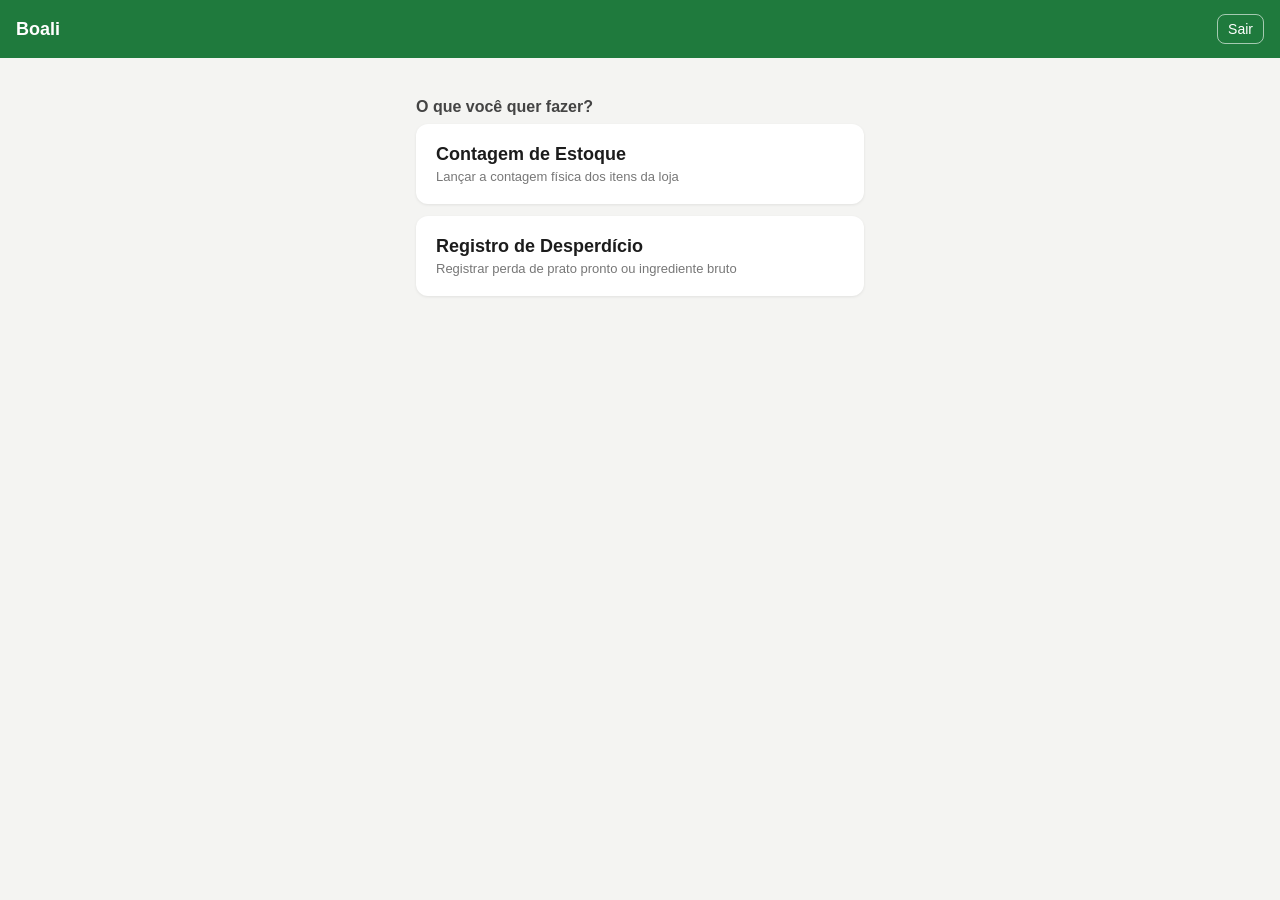
<file: frontend/index.html>
<!doctype html>
<html lang="pt-BR">
<head>
  <meta charset="utf-8" />
  <meta name="viewport" content="width=device-width, initial-scale=1" />
  <title>Boali — Previsão de Insumos</title>
  <link rel="stylesheet" href="css/style.css" />
</head>
<body>
  <div class="topbar">
    <h1>Boali</h1>
    <button id="logout-btn">Sair</button>
  </div>

  <div class="page">
    <h2>O que você quer fazer?</h2>

    <a class="menu-button" href="estoque.html">
      Contagem de Estoque
      <span>Lançar a contagem física dos itens da loja</span>
    </a>

    <a class="menu-button" href="desperdicio.html">
      Registro de Desperdício
      <span>Registrar perda de prato pronto ou ingrediente bruto</span>
    </a>
  </div>

  <script type="module" src="js/index.js"></script>
</body>
</html>
</file>
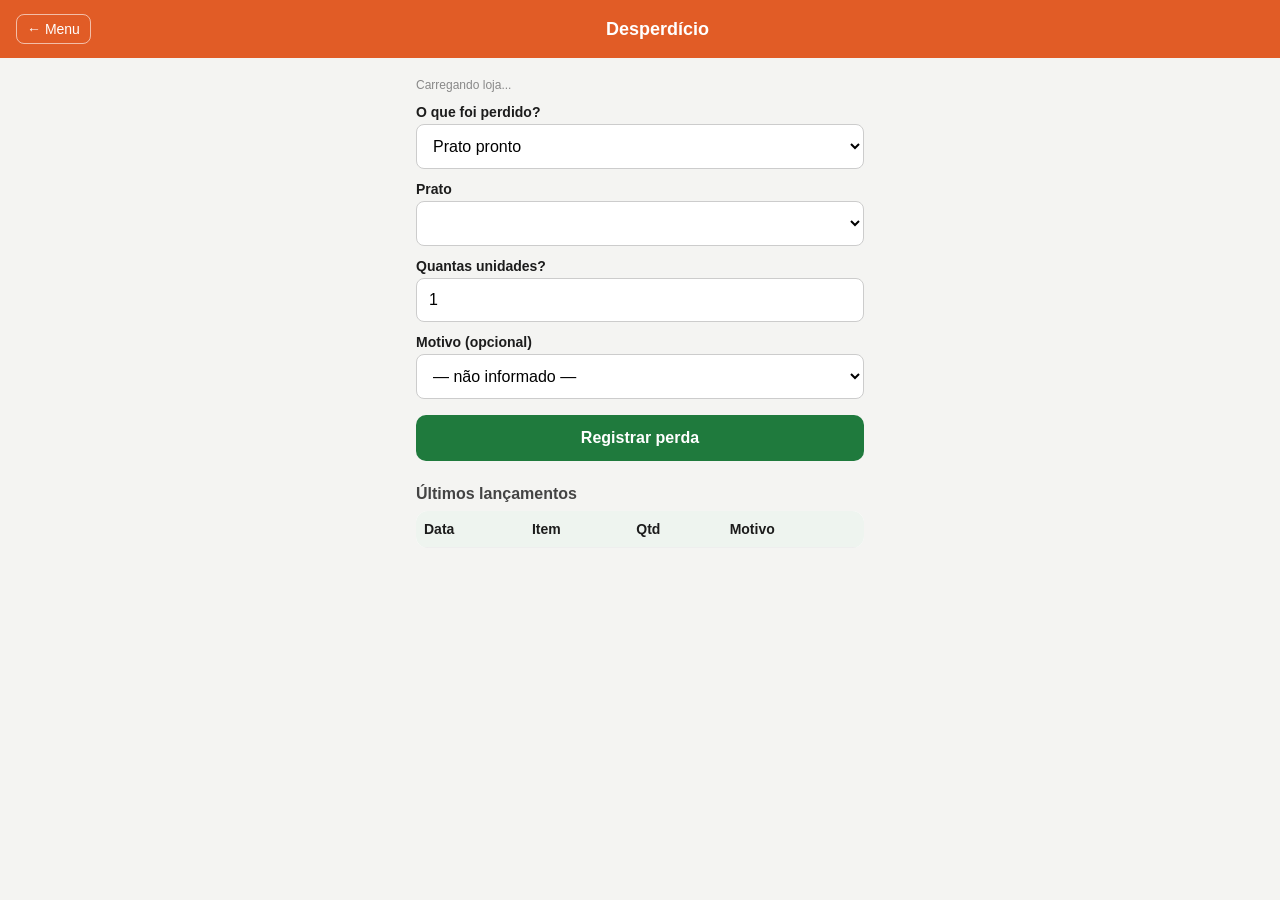
<file: docs/desperdicio.html>
<!doctype html>
<html lang="pt-BR">
<head>
  <meta charset="utf-8" />
  <meta name="viewport" content="width=device-width, initial-scale=1" />
  <title>Registro de Desperdício — Boali</title>
  <link rel="stylesheet" href="css/style.css" />
</head>
<body>
  <div class="topbar">
    <a href="index.html">&larr; Menu</a>
    <h1>Desperdício</h1>
    <span style="width:40px;"></span>
  </div>

  <div class="page">
    <p class="hint" id="loja-label">Carregando loja...</p>

    <form id="form">
      <label for="tipo-perda">O que foi perdido?</label>
      <select id="tipo-perda">
        <option value="prato">Prato pronto</option>
        <option value="ingrediente_bruto">Ingrediente bruto</option>
      </select>

      <div id="bloco-prato">
        <label for="prato">Prato</label>
        <select id="prato"></select>

        <div id="grupos-variaveis" class="hint"></div>

        <label for="qtd-prato">Quantas unidades?</label>
        <input type="number" id="qtd-prato" min="1" step="1" value="1" />
      </div>

      <div id="bloco-ingrediente" class="hidden">
        <label for="ingrediente">Ingrediente</label>
        <select id="ingrediente"></select>

        <label for="qtd-ingrediente">Quantidade</label>
        <input type="number" id="qtd-ingrediente" min="0" step="any" />

        <label for="unidade-ingrediente">Unidade</label>
        <select id="unidade-ingrediente"></select>
      </div>

      <label for="motivo">Motivo (opcional)</label>
      <select id="motivo">
        <option value="">— não informado —</option>
        <option value="validade_vencida">Validade vencida</option>
        <option value="erro_preparo">Erro de preparo</option>
        <option value="queda_acidente">Queda / acidente</option>
        <option value="refeicao_funcionario">Refeição funcionário</option>
        <option value="cortesia">Cortesia</option>
        <option value="divulgacao">Divulgação</option>
        <option value="outro">Outro</option>
      </select>

      <button type="submit" class="primary" id="submit-btn">Registrar perda</button>
      <div id="msg"></div>
    </form>

    <h2>Últimos lançamentos</h2>
    <div style="overflow-x:auto;">
      <table>
        <thead>
          <tr>
            <th>Data</th>
            <th>Item</th>
            <th>Qtd</th>
            <th>Motivo</th>
          </tr>
        </thead>
        <tbody id="ultimos-tbody"></tbody>
      </table>
    </div>
  </div>

  <script type="module" src="js/desperdicio.js"></script>
</body>
</html>
</file>
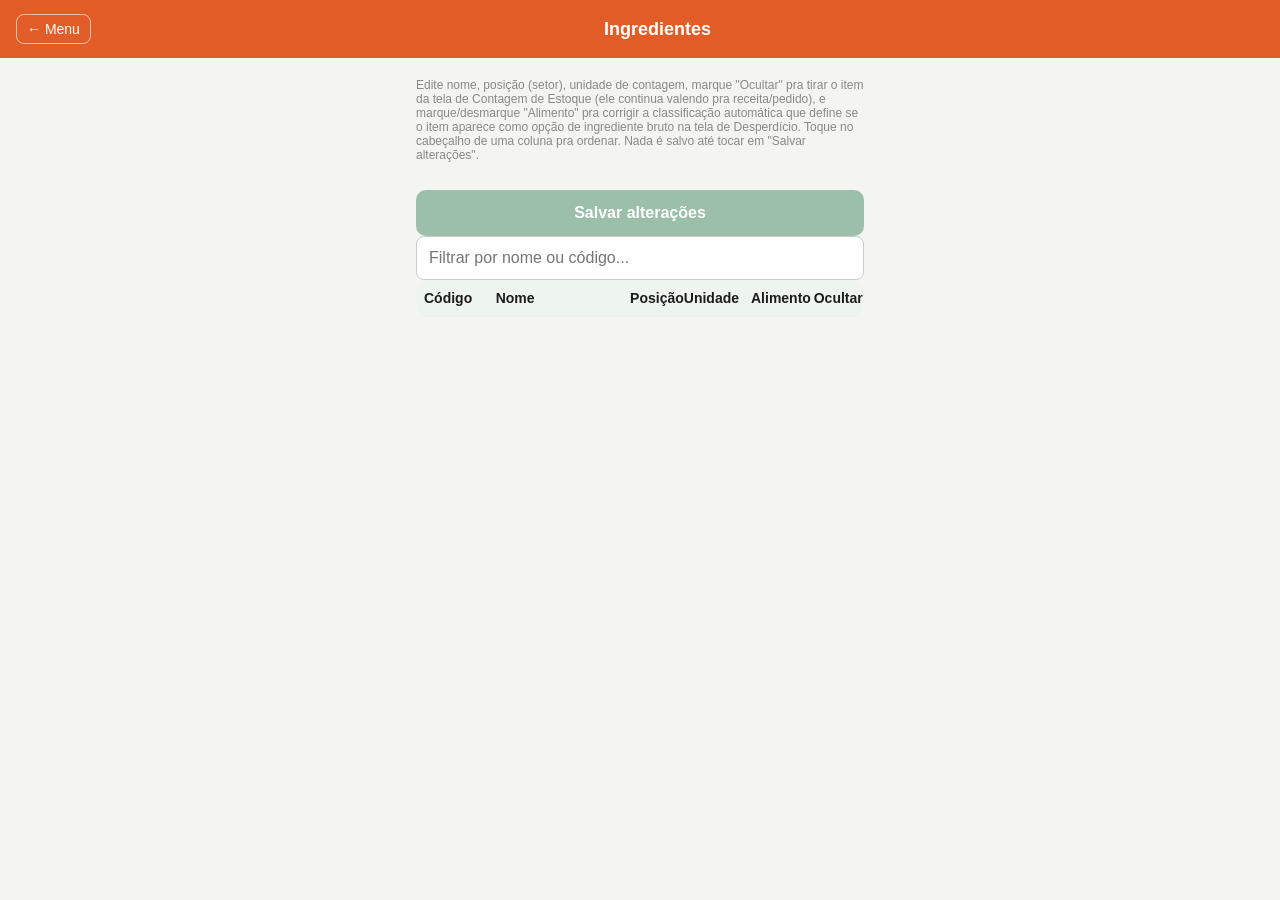
<file: docs/ingredientes.html>
<!doctype html>
<html lang="pt-BR">
<head>
  <meta charset="utf-8" />
  <meta name="viewport" content="width=device-width, initial-scale=1" />
  <title>Ingredientes — Boali</title>
  <link rel="stylesheet" href="css/style.css" />
</head>
<body>
  <div class="topbar">
    <a href="index.html">&larr; Menu</a>
    <h1>Ingredientes</h1>
    <span style="width:40px;"></span>
  </div>

  <div class="page">
    <p class="hint">
      Edite nome, posição (setor), unidade de contagem, marque "Ocultar" pra tirar o item da tela de
      Contagem de Estoque (ele continua valendo pra receita/pedido), e marque/desmarque "Alimento" pra
      corrigir a classificação automática que define se o item aparece como opção de ingrediente bruto
      na tela de Desperdício. Toque no cabeçalho de uma coluna pra ordenar. Nada é salvo até tocar em
      "Salvar alterações".
    </p>

    <button class="primary" id="salvar-btn" disabled>Salvar alterações</button>
    <div id="msg"></div>

    <input type="search" id="filtro" placeholder="Filtrar por nome ou código..." />

    <div style="overflow-x:auto;">
      <table style="table-layout: fixed; width: 100%;">
        <colgroup>
          <col style="width: 16%;" />
          <col style="width: 30%;" />
          <col style="width: 12%;" />
          <col style="width: 15%;" />
          <col style="width: 14%;" />
          <col style="width: 13%;" />
        </colgroup>
        <thead>
          <tr>
            <th data-key="codigo">Código <span class="arrow"></span></th>
            <th data-key="nome">Nome <span class="arrow"></span></th>
            <th data-key="posicao">Posição <span class="arrow"></span></th>
            <th data-key="unidade">Unidade <span class="arrow"></span></th>
            <th data-key="alimento">Alimento <span class="arrow"></span></th>
            <th data-key="oculto">Ocultar <span class="arrow"></span></th>
          </tr>
        </thead>
        <tbody id="tbody"></tbody>
      </table>
    </div>
  </div>

  <script type="module" src="js/ingredientes.js"></script>
</body>
</html>
</file>
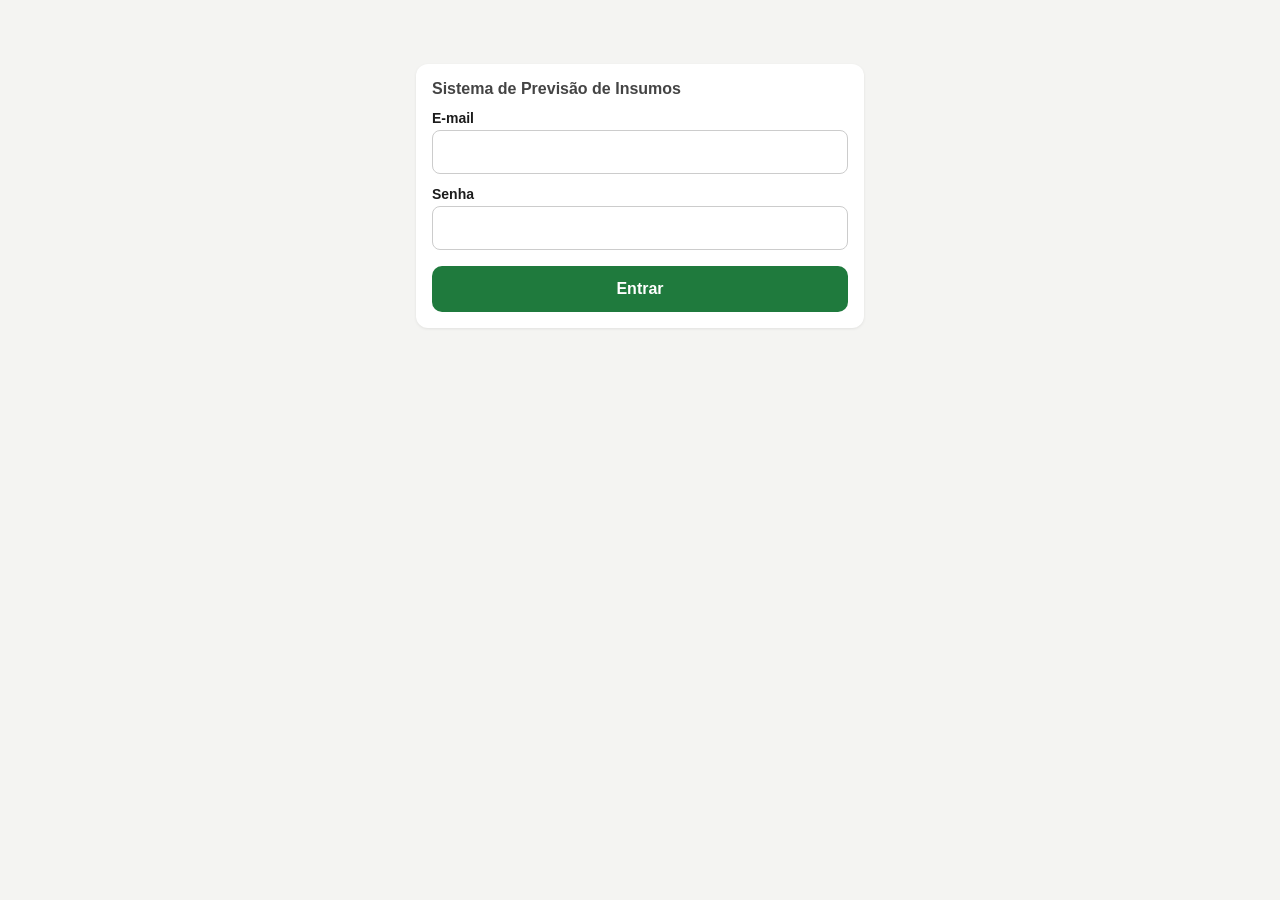
<file: docs/login.html>
<!doctype html>
<html lang="pt-BR">
<head>
  <meta charset="utf-8" />
  <meta name="viewport" content="width=device-width, initial-scale=1" />
  <title>Login — Boali</title>
  <link rel="stylesheet" href="css/style.css" />
</head>
<body>
  <div class="page" style="padding-top: 64px;">
    <div class="card">
      <h2 style="margin-top:0;">Sistema de Previsão de Insumos</h2>
      <form id="login-form">
        <label for="email">E-mail</label>
        <input type="email" id="email" required autocomplete="username" />

        <label for="password">Senha</label>
        <input type="password" id="password" required autocomplete="current-password" />

        <button type="submit" class="primary" id="submit-btn">Entrar</button>
        <div id="msg"></div>
      </form>
    </div>
  </div>

  <script type="module" src="js/login.js"></script>
</body>
</html>
</file>
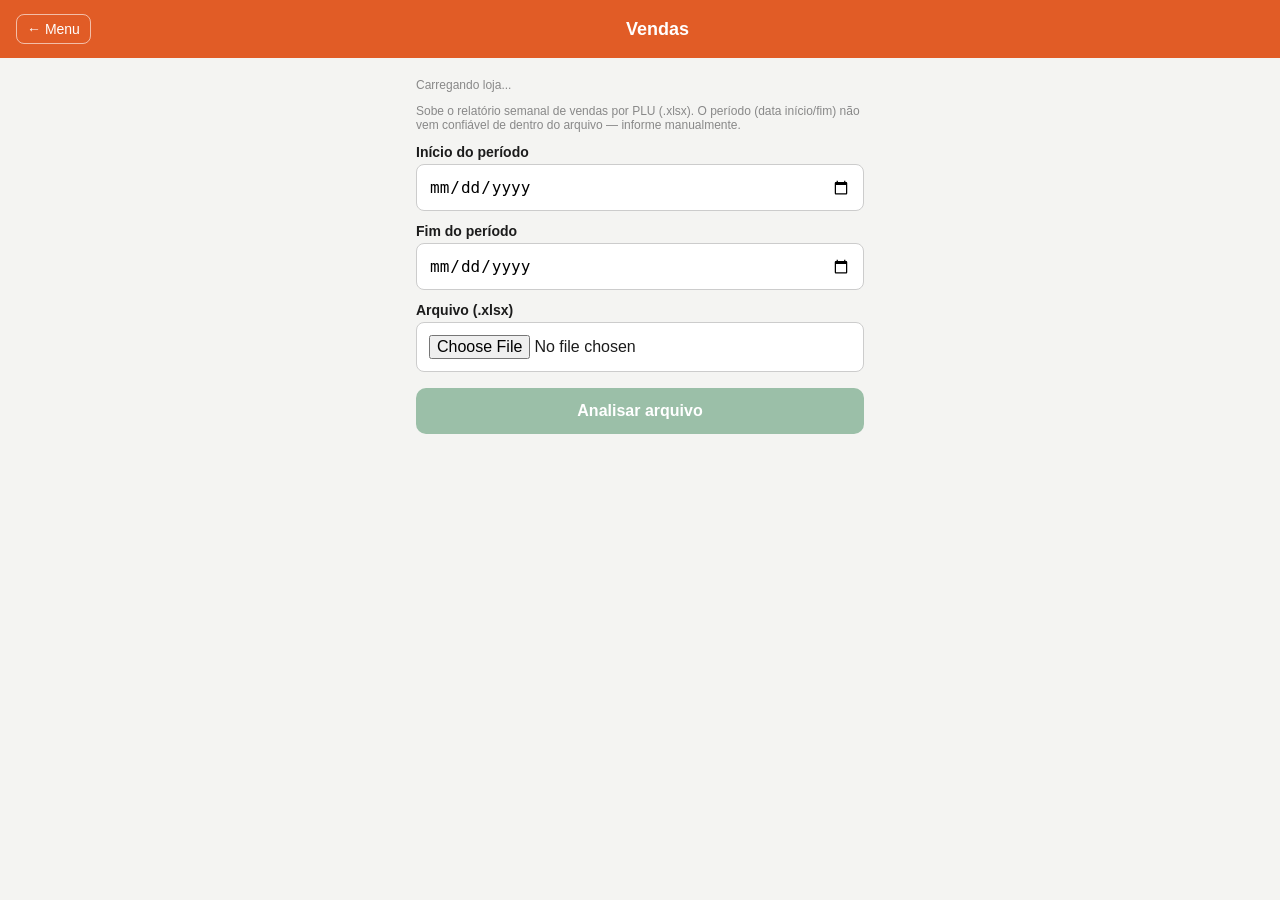
<file: docs/vendas.html>
<!doctype html>
<html lang="pt-BR">
<head>
  <meta charset="utf-8" />
  <meta name="viewport" content="width=device-width, initial-scale=1" />
  <title>Ingestão de Vendas — Boali</title>
  <link rel="stylesheet" href="css/style.css" />
</head>
<body>
  <div class="topbar">
    <a href="index.html">&larr; Menu</a>
    <h1>Vendas</h1>
    <span style="width:40px;"></span>
  </div>

  <div class="page">
    <p class="hint" id="loja-label">Carregando loja...</p>
    <p class="hint">
      Sobe o relatório semanal de vendas por PLU (.xlsx). O período (data início/fim) não vem
      confiável de dentro do arquivo — informe manualmente.
    </p>

    <label for="data-inicio">Início do período</label>
    <input type="date" id="data-inicio" />

    <label for="data-fim">Fim do período</label>
    <input type="date" id="data-fim" />

    <label for="arquivo">Arquivo (.xlsx)</label>
    <input type="file" id="arquivo" accept=".xlsx,.xls" />

    <button class="primary" id="analisar-btn" disabled>Analisar arquivo</button>
    <div id="msg"></div>

    <div id="preview-wrap" class="hidden">
      <h2>Pré-visualização</h2>
      <p class="hint" id="preview-summary"></p>
      <div style="overflow-x:auto;">
        <table>
          <thead>
            <tr>
              <th>PLU</th>
              <th>Nome</th>
              <th>Qtd</th>
              <th>Prato cadastrado?</th>
            </tr>
          </thead>
          <tbody id="preview-tbody"></tbody>
        </table>
      </div>
      <button class="primary" id="importar-btn">Importar linhas reconhecidas</button>
      <div id="import-msg"></div>
    </div>
  </div>

  <script type="module" src="js/vendas.js"></script>
</body>
</html>
</file>
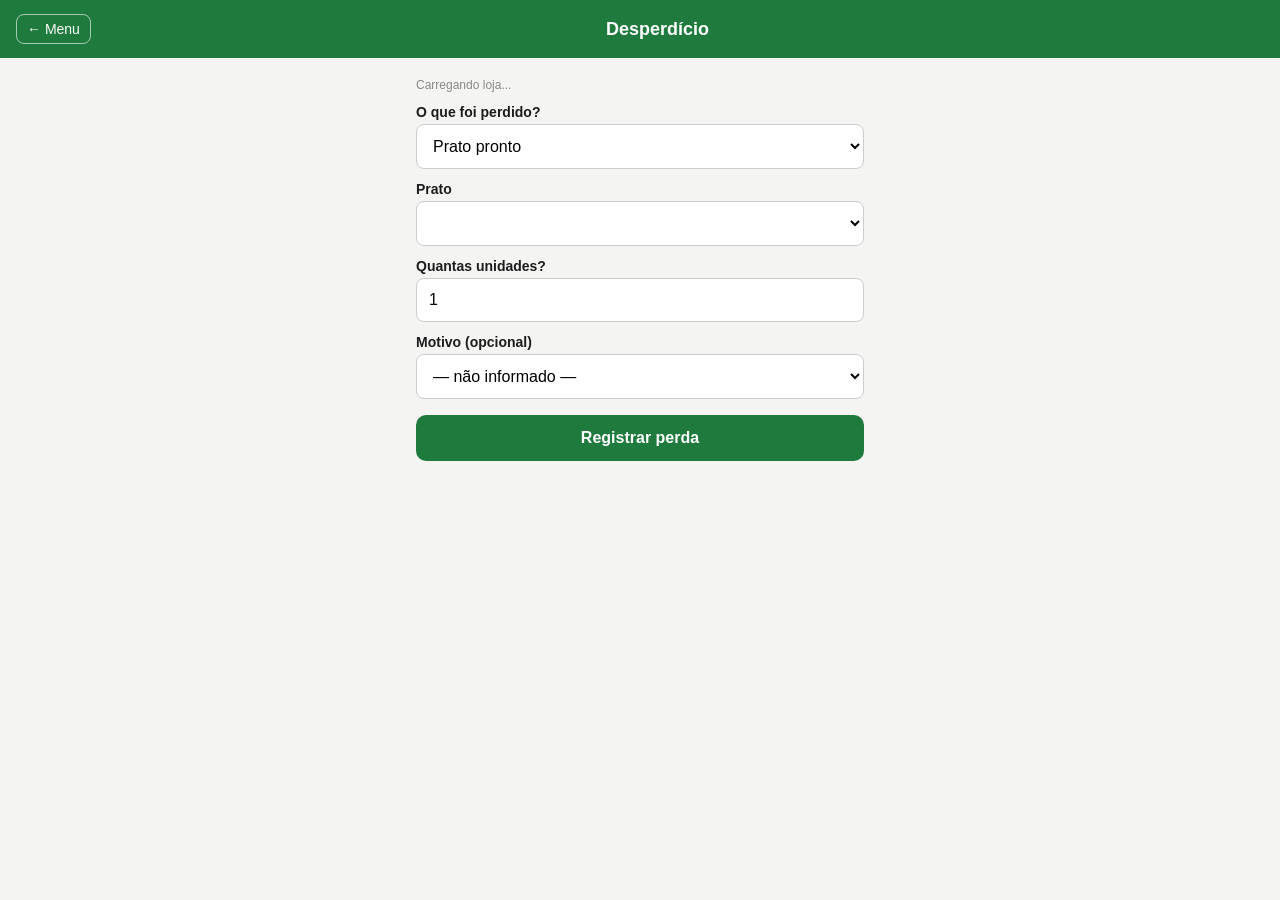
<file: frontend/desperdicio.html>
<!doctype html>
<html lang="pt-BR">
<head>
  <meta charset="utf-8" />
  <meta name="viewport" content="width=device-width, initial-scale=1" />
  <title>Registro de Desperdício — Boali</title>
  <link rel="stylesheet" href="css/style.css" />
</head>
<body>
  <div class="topbar">
    <a href="index.html">&larr; Menu</a>
    <h1>Desperdício</h1>
    <span style="width:40px;"></span>
  </div>

  <div class="page">
    <p class="hint" id="loja-label">Carregando loja...</p>

    <form id="form">
      <label for="tipo-perda">O que foi perdido?</label>
      <select id="tipo-perda">
        <option value="prato">Prato pronto</option>
        <option value="ingrediente_bruto">Ingrediente bruto</option>
      </select>

      <div id="bloco-prato">
        <label for="prato">Prato</label>
        <select id="prato"></select>

        <div id="grupos-variaveis"></div>

        <label for="qtd-prato">Quantas unidades?</label>
        <input type="number" id="qtd-prato" min="1" step="1" value="1" />
      </div>

      <div id="bloco-ingrediente" class="hidden">
        <label for="ingrediente">Ingrediente</label>
        <select id="ingrediente"></select>

        <label for="qtd-ingrediente">Quantidade</label>
        <input type="number" id="qtd-ingrediente" min="0" step="any" />

        <label for="unidade-ingrediente">Unidade</label>
        <select id="unidade-ingrediente"></select>
      </div>

      <label for="motivo">Motivo (opcional)</label>
      <select id="motivo">
        <option value="">— não informado —</option>
        <option value="validade_vencida">Validade vencida</option>
        <option value="erro_preparo">Erro de preparo</option>
        <option value="queda_acidente">Queda / acidente</option>
        <option value="outro">Outro</option>
      </select>

      <button type="submit" class="primary" id="submit-btn">Registrar perda</button>
      <div id="msg"></div>
    </form>
  </div>

  <script type="module" src="js/desperdicio.js"></script>
</body>
</html>
</file>
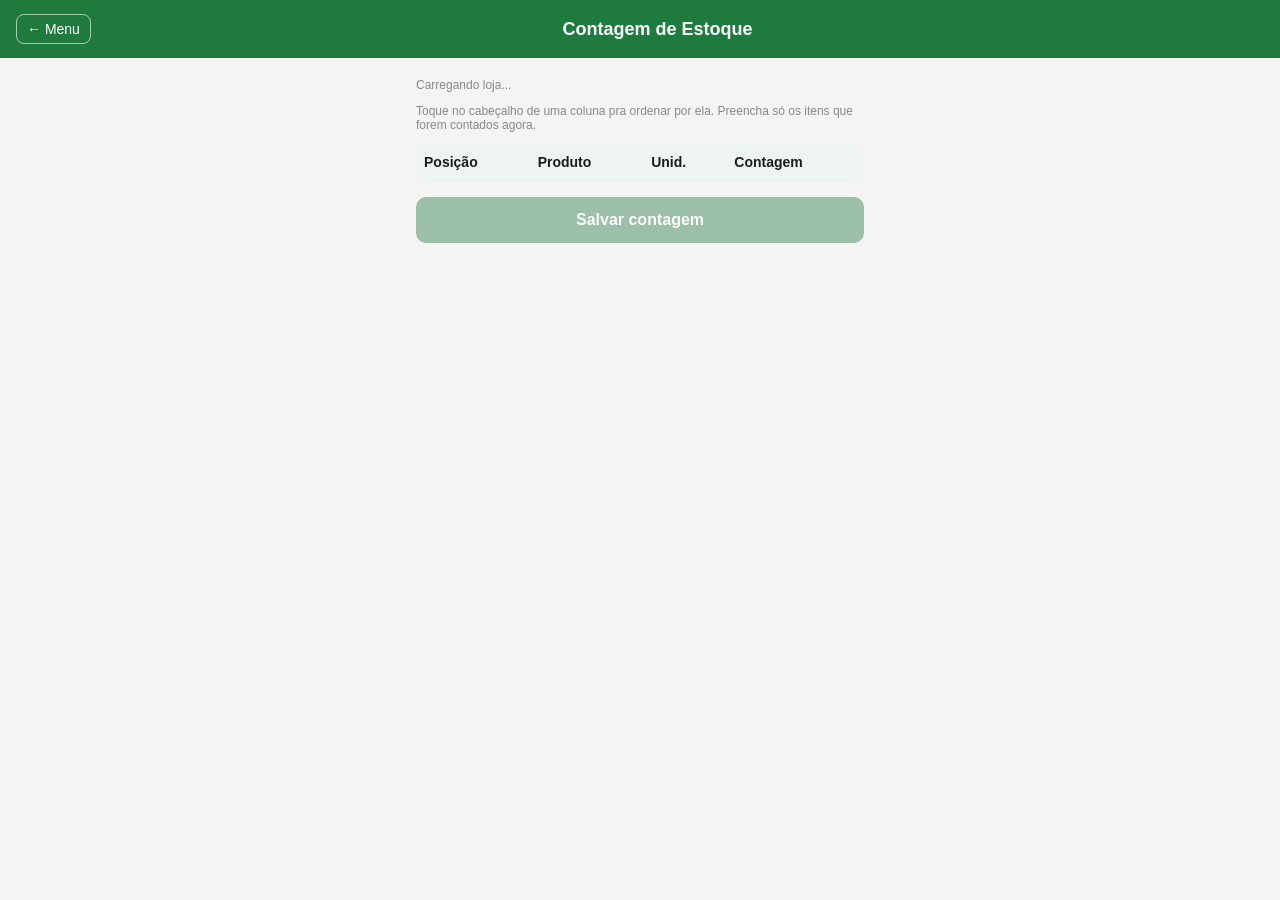
<file: frontend/estoque.html>
<!doctype html>
<html lang="pt-BR">
<head>
  <meta charset="utf-8" />
  <meta name="viewport" content="width=device-width, initial-scale=1" />
  <title>Contagem de Estoque — Boali</title>
  <link rel="stylesheet" href="css/style.css" />
</head>
<body>
  <div class="topbar">
    <a href="index.html">&larr; Menu</a>
    <h1>Contagem de Estoque</h1>
    <span style="width:40px;"></span>
  </div>

  <div class="page">
    <p class="hint" id="loja-label">Carregando loja...</p>
    <p class="hint">Toque no cabeçalho de uma coluna pra ordenar por ela. Preencha só os itens que forem contados agora.</p>

    <div id="table-wrap">
      <table>
        <thead>
          <tr>
            <th data-key="posicao">Posição <span class="arrow"></span></th>
            <th data-key="nome">Produto <span class="arrow"></span></th>
            <th data-key="unidade">Unid. <span class="arrow"></span></th>
            <th>Contagem</th>
          </tr>
        </thead>
        <tbody id="tbody"></tbody>
      </table>
    </div>

    <button class="primary" id="save-btn" disabled>Salvar contagem</button>
    <div id="msg"></div>
  </div>

  <script type="module" src="js/estoque.js"></script>
</body>
</html>
</file>
<file: frontend/css/style.css>
* {
  box-sizing: border-box;
}

html, body {
  margin: 0;
  padding: 0;
}

body {
  font-family: -apple-system, BlinkMacSystemFont, "Segoe UI", Roboto, Arial, sans-serif;
  background: #f4f4f2;
  color: #1c1c1c;
  min-height: 100vh;
}

.page {
  max-width: 480px;
  margin: 0 auto;
  padding: 16px 16px 96px;
}

.topbar {
  display: flex;
  align-items: center;
  justify-content: space-between;
  padding: 14px 16px;
  background: #1f7a3d;
  color: #fff;
}

.topbar h1 {
  font-size: 18px;
  margin: 0;
}

.topbar a, .topbar button {
  color: #fff;
  background: none;
  border: 1px solid rgba(255,255,255,0.6);
  border-radius: 8px;
  padding: 6px 10px;
  font-size: 14px;
  text-decoration: none;
}

h2 {
  font-size: 16px;
  color: #444;
  margin: 24px 0 8px;
}

.card {
  background: #fff;
  border-radius: 12px;
  padding: 16px;
  margin-bottom: 12px;
  box-shadow: 0 1px 3px rgba(0,0,0,0.08);
}

.menu-button {
  display: block;
  width: 100%;
  padding: 20px;
  margin-bottom: 12px;
  font-size: 18px;
  font-weight: 600;
  text-align: left;
  background: #fff;
  border: none;
  border-radius: 12px;
  box-shadow: 0 1px 3px rgba(0,0,0,0.08);
  color: #1c1c1c;
  text-decoration: none;
}

.menu-button span {
  display: block;
  font-size: 13px;
  font-weight: 400;
  color: #777;
  margin-top: 4px;
}

label {
  display: block;
  font-size: 14px;
  font-weight: 600;
  margin: 12px 0 4px;
}

input, select, textarea {
  width: 100%;
  padding: 12px;
  font-size: 16px;
  border: 1px solid #ccc;
  border-radius: 8px;
  background: #fff;
}

button.primary {
  width: 100%;
  padding: 14px;
  font-size: 16px;
  font-weight: 600;
  color: #fff;
  background: #1f7a3d;
  border: none;
  border-radius: 10px;
  margin-top: 16px;
}

button.primary:disabled {
  background: #9bbfa8;
}

button.secondary {
  width: 100%;
  padding: 12px;
  font-size: 14px;
  color: #1f7a3d;
  background: #fff;
  border: 1px solid #1f7a3d;
  border-radius: 10px;
  margin-top: 8px;
}

.error {
  color: #b3261e;
  font-size: 14px;
  margin-top: 8px;
}

.success {
  color: #1f7a3d;
  font-size: 14px;
  margin-top: 8px;
}

table {
  width: 100%;
  border-collapse: collapse;
  background: #fff;
  border-radius: 12px;
  overflow: hidden;
  font-size: 14px;
}

th, td {
  padding: 10px 8px;
  text-align: left;
  border-bottom: 1px solid #eee;
}

th {
  background: #eef4ef;
  cursor: pointer;
  user-select: none;
  white-space: nowrap;
}

th .arrow {
  opacity: 0.5;
  font-size: 11px;
}

td input {
  padding: 8px;
  font-size: 15px;
}

.hint {
  font-size: 12px;
  color: #888;
  margin-top: 4px;
}

.hidden {
  display: none !important;
}
</file>
<file: docs/css/style.css>
* {
  box-sizing: border-box;
}

html, body {
  margin: 0;
  padding: 0;
}

body {
  font-family: -apple-system, BlinkMacSystemFont, "Segoe UI", Roboto, Arial, sans-serif;
  background: #f4f4f2;
  color: #1c1c1c;
  min-height: 100vh;
}

.page {
  max-width: 480px;
  margin: 0 auto;
  padding: 16px 16px 96px;
}

.topbar {
  display: flex;
  align-items: center;
  justify-content: space-between;
  padding: 14px 16px;
  background: #e15c26;
  color: #fff;
}

.topbar h1 {
  font-size: 18px;
  margin: 0;
}

.topbar a, .topbar button {
  color: #fff;
  background: none;
  border: 1px solid rgba(255,255,255,0.6);
  border-radius: 8px;
  padding: 6px 10px;
  font-size: 14px;
  text-decoration: none;
}

h2 {
  font-size: 16px;
  color: #444;
  margin: 24px 0 8px;
}

.card {
  background: #fff;
  border-radius: 12px;
  padding: 16px;
  margin-bottom: 12px;
  box-shadow: 0 1px 3px rgba(0,0,0,0.08);
}

.menu-button {
  display: block;
  width: 100%;
  padding: 20px;
  margin-bottom: 12px;
  font-size: 18px;
  font-weight: 600;
  text-align: left;
  background: #fff;
  border: none;
  border-radius: 12px;
  box-shadow: 0 1px 3px rgba(0,0,0,0.08);
  color: #1c1c1c;
  text-decoration: none;
}

.menu-button span {
  display: block;
  font-size: 13px;
  font-weight: 400;
  color: #777;
  margin-top: 4px;
}

label {
  display: block;
  font-size: 14px;
  font-weight: 600;
  margin: 12px 0 4px;
}

input, select, textarea {
  width: 100%;
  padding: 12px;
  font-size: 16px;
  border: 1px solid #ccc;
  border-radius: 8px;
  background: #fff;
}

button.primary {
  width: 100%;
  padding: 14px;
  font-size: 16px;
  font-weight: 600;
  color: #fff;
  background: #1f7a3d;
  border: none;
  border-radius: 10px;
  margin-top: 16px;
}

button.primary:disabled {
  background: #9bbfa8;
}

button.secondary {
  width: 100%;
  padding: 12px;
  font-size: 14px;
  color: #1f7a3d;
  background: #fff;
  border: 1px solid #1f7a3d;
  border-radius: 10px;
  margin-top: 8px;
}

.error {
  color: #b3261e;
  font-size: 14px;
  margin-top: 8px;
}

.success {
  color: #1f7a3d;
  font-size: 14px;
  margin-top: 8px;
}

table {
  width: 100%;
  border-collapse: collapse;
  background: #fff;
  border-radius: 12px;
  overflow: hidden;
  font-size: 14px;
}

th, td {
  padding: 10px 8px;
  text-align: left;
  border-bottom: 1px solid #eee;
}

th {
  background: #eef4ef;
  cursor: pointer;
  user-select: none;
  white-space: nowrap;
}

th .arrow {
  opacity: 0.5;
  font-size: 11px;
}

td input {
  padding: 8px;
  font-size: 15px;
}

.hint {
  font-size: 12px;
  color: #888;
  margin-top: 4px;
}

.hidden {
  display: none !important;
}

.ultima-contagem-linha {
  display: flex;
  align-items: center;
  justify-content: space-between;
  gap: 8px;
  background: #fff;
  border-radius: 8px;
  padding: 10px 12px;
  margin-bottom: 8px;
  font-size: 13px;
  color: #1c1c1c;
}

.ultima-contagem-linha button {
  width: auto;
  padding: 6px 10px;
  font-size: 12px;
  color: #1f7a3d;
  background: #fff;
  border: 1px solid #1f7a3d;
  border-radius: 8px;
  white-space: nowrap;
}
</file>
